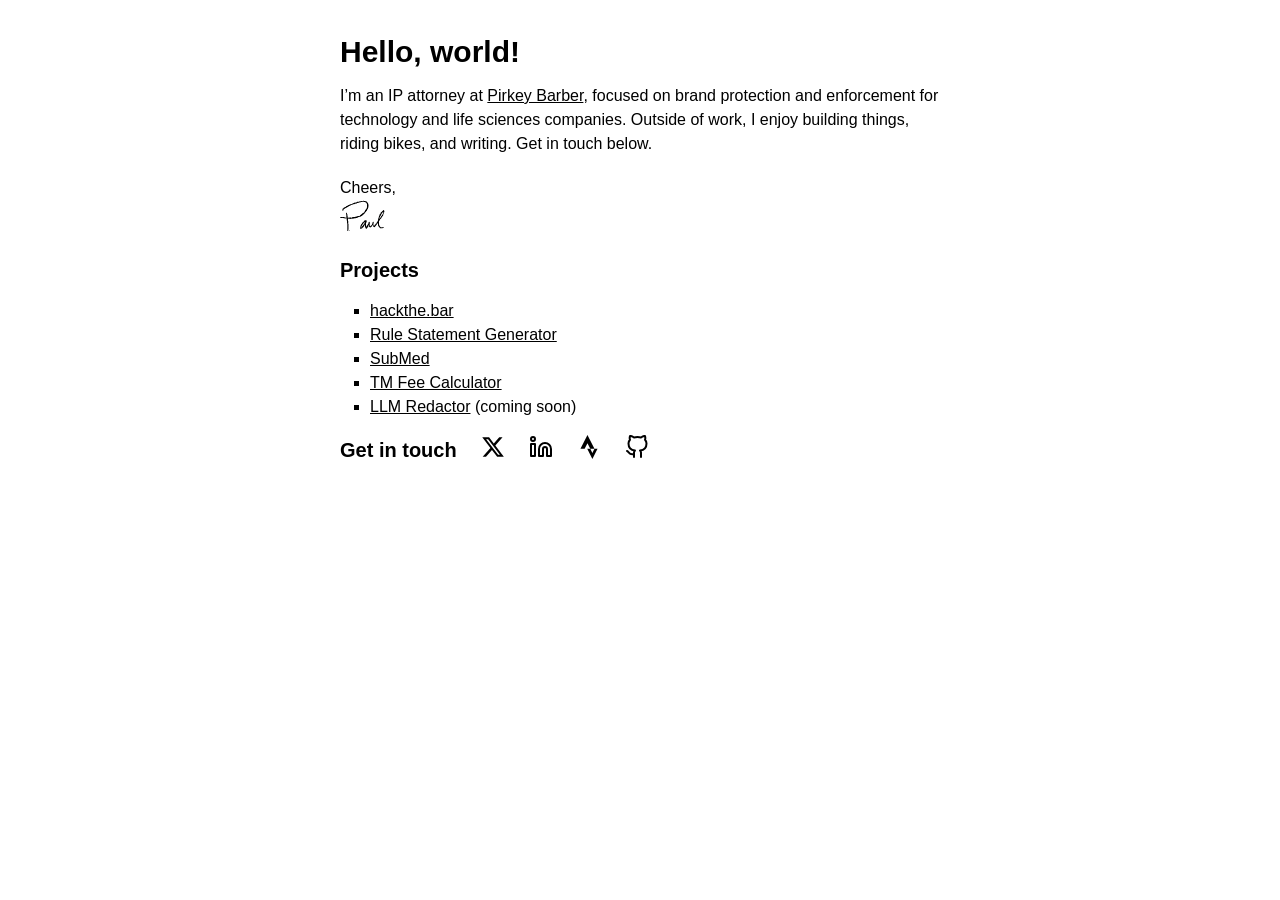
<file: index.html>
<!doctype html>
<html lang="en-us">

<head>
  <meta charset="UTF-8">
  <meta name="apple-mobile-web-app-capable" content="yes">
  <meta name="apple-mobile-web-app-status-bar-style" content="black">
  <meta name="viewport" content="width=device-width, initial-scale=1, maximum-scale=1">
  <meta name="author" content="Paul Famiglietti">
  <meta name="keywords" content="IP Attorney, Technology Law, Life Sciences, Patent Law">
  <meta name="description" content="Paul Famiglietti - IP Attorney at Pirkey Barber">
  <title>Paul Famiglietti</title>
  <link rel="icon" type="image/x-icon" href="./img/favicon.ico">
  <link rel="stylesheet" href="./css/style.css">
</head>

<body>
  <main id="main">
    <article class="paper">
      <header>
        <h1>Hello, world!</h1>
      </header>
      
      <p>I’m an IP attorney at <a href="https://pirkeybarber.com/people/paul-famiglietti">Pirkey Barber</a>, focused on brand protection and enforcement for technology and life sciences companies. Outside of work, I enjoy building things, riding bikes, and writing. Get in touch below.</p>

      <p>Cheers,<br>
        <a href="mailto:paul@hackthe.bar"><img id="sig" src="./img/paul-signature.png" alt="Paul's signature"></a>
      </p>
    </article>

    <section>
      <h2 class="section-heading">Projects</h2>
      <ul class="b">
        <li><a href="http://www.hackthe.bar">hackthe.bar</a></li>
        <li><a href="http://www.hackthe.bar/rule-statement-generator">Rule Statement Generator</a></li>
        <li><a href="https://www.submed.org" target="_blank" rel="noopener">SubMed</a></li>
        <!--<li><a href="http://www.scotusfiles.com/">SCOTUSfiles</a></li>-->
        <li><a href="http://www.paulfamiglietti.com/tm-fee-calculator/">TM Fee Calculator</a></li>
        <li><a href="">LLM Redactor</a> (coming soon)</li>
      </ul>
    </section>

    <footer>
      <nav class="social-links" aria-label="Social links">
        <h2 class="section-heading">Get in touch</h2>

        <a href="https://twitter.com/famiglietti" aria-label="X (formerly Twitter)">
          <svg class="social-icon" xmlns="http://www.w3.org/2000/svg" viewBox="0 0 24 24">
            <path d="M18.244 2.25h3.308l-7.227 8.26 8.502 11.24H16.17l-5.214-6.817L4.99 21.75H1.68l7.73-8.835L1.254 2.25H8.08l4.713 6.231zm-1.161 17.52h1.833L7.084 4.126H5.117z" fill="currentColor"/>
          </svg>
        </a>
        <a href="https://www.linkedin.com/in/pjfamig/" aria-label="LinkedIn">
          <svg class="social-icon" xmlns="http://www.w3.org/2000/svg" viewBox="0 0 24 24" fill="none" stroke="currentColor" stroke-width="2" stroke-linecap="round" stroke-linejoin="round">
            <path d="M16 8a6 6 0 0 1 6 6v7h-4v-7a2 2 0 0 0-2-2 2 2 0 0 0-2 2v7h-4v-7a6 6 0 0 1 6-6z"/>
            <rect x="2" y="9" width="4" height="12"/>
            <circle cx="4" cy="4" r="2"/>
          </svg>
        </a>
        <a href="https://www.strava.com/athletes/97479" aria-label="Strava">
          <svg class="social-icon" xmlns="http://www.w3.org/2000/svg" viewBox="0 0 24 24">
            <path d="M15.387 17.944l-2.089-4.116h-3.065L15.387 24l5.15-10.172h-3.066m-7.008-5.599l2.836 5.598h4.172L10.463 0l-7.008 13.828h4.172" fill="currentColor"/>
          </svg>
        </a>
        <a href="https://github.com/pjfamig" aria-label="GitHub">
          <svg class="social-icon" xmlns="http://www.w3.org/2000/svg" viewBox="0 0 24 24" fill="none" stroke="currentColor" stroke-width="2" stroke-linecap="round" stroke-linejoin="round">
            <path d="M9 19c-5 1.5-5-2.5-7-3m14 6v-3.87a3.37 3.37 0 0 0-.94-2.61c3.14-.35 6.44-1.54 6.44-7A5.44 5.44 0 0 0 20 4.77 5.07 5.07 0 0 0 19.91 1S18.73.65 16 2.48a13.38 13.38 0 0 0-7 0C6.27.65 5.09 1 5.09 1A5.07 5.07 0 0 0 5 4.77a5.44 5.44 0 0 0-1.5 3.78c0 5.42 3.3 6.61 6.44 7A3.37 3.37 0 0 0 9 18.13V22"/>
          </svg>
        </a>
      </nav>
    </footer>
  </main>

  <script async defer data-id="101399488" src="//static.getclicky.com/js"></script>
</body>
</html>
</file>
<file: css/style.css>
/* Base styles */
body {
  margin: 40px;
  font-family: Arial, Helvetica, sans-serif;
  font-size: 1em;
  line-height: 1.5em;
  color: #000000;
}

/* Layout */
#main {
  position: relative;
  margin: auto;
  max-width: 600px;
}

.paper {
  position: relative;
  z-index: 99;    
}

/* Typography */
p {
  margin: 20px 0;
}

a {
  color: #000;
}

/* Lists */
ul {
  margin-top: 0;
}

ul.b {
  list-style-type: square;
  padding-left: 30px;
}

/* Images */
#sig {
  max-width: 100%;
  height: auto;
}

/* Remove margin from last element */
#main > *:last-child {
  margin-bottom: 0;
}

.banner_img {
  margin-top: 20px;
  max-width: 100%;
  height: auto;
  max-height: 100px;
}

#header {
  text-align: center;
  margin: 0 20%;
  line-height: 0;
}

/* Section Headings */
h1 {
  font-size: 1.875rem;
  margin: 0;
  font-weight: bold;
}

.section-heading {
  font-size: 1.25rem;
  font-weight: 600;
}

/* Social Links */
footer {
  display: flex;
  align-items: center;
  gap: 1.5rem;
}

footer h2 {
  margin: 0;
}

.social-links {
  display: flex;
  gap: 1.5rem;
  align-items: center;
}

.social-icon {
  width: 24px;
  height: 24px;
  transition: opacity 0.2s ease;
}

.social-icon:hover {
  opacity: 0.7;
}
</file>
<file: pjfamig.github.io/css/style.css>
/* Base styles */
body {
  margin: 1.5rem;
  font-family: Arial, Helvetica, sans-serif;
  font-size: 1em;
  line-height: 1.5em;
  color: #000000;
}

@media (min-width: 600px) {
  body {
    margin: 40px;
  }
}

/* Layout */
#main {
  position: relative;
  margin: auto;
  max-width: 600px;
}

.paper {
  position: relative;
  z-index: 99;    
}

/* Typography */
p {
  margin: 20px 0;
}

a {
  color: #000;
}

/* Lists */
ul {
  margin-top: 0;
}

ul.b {
  list-style-type: square;
  padding-left: 30px;
}

/* Images */
#sig {
  max-width: 100%;
  height: auto;
}

/* Remove margin from last element */
#main > *:last-child {
  margin-bottom: 0;
}

/* Section Headings */
h1 {
  font-size: 1.875rem;
  margin: 0;
  font-weight: bold;
}

.section-heading {
  font-size: 1.25rem;
  font-weight: 600;
}

/* Social Links */
footer {
  display: flex;
  align-items: center;
  gap: 1.5rem;
}

footer h2 {
  margin: 0;
}

.social-links {
  display: flex;
  gap: 1.5rem;
  align-items: center;
}

.social-icon {
  width: 24px;
  height: 24px;
  transition: opacity 0.2s ease;
}

.social-icon:hover {
  opacity: 0.7;
}
</file>
